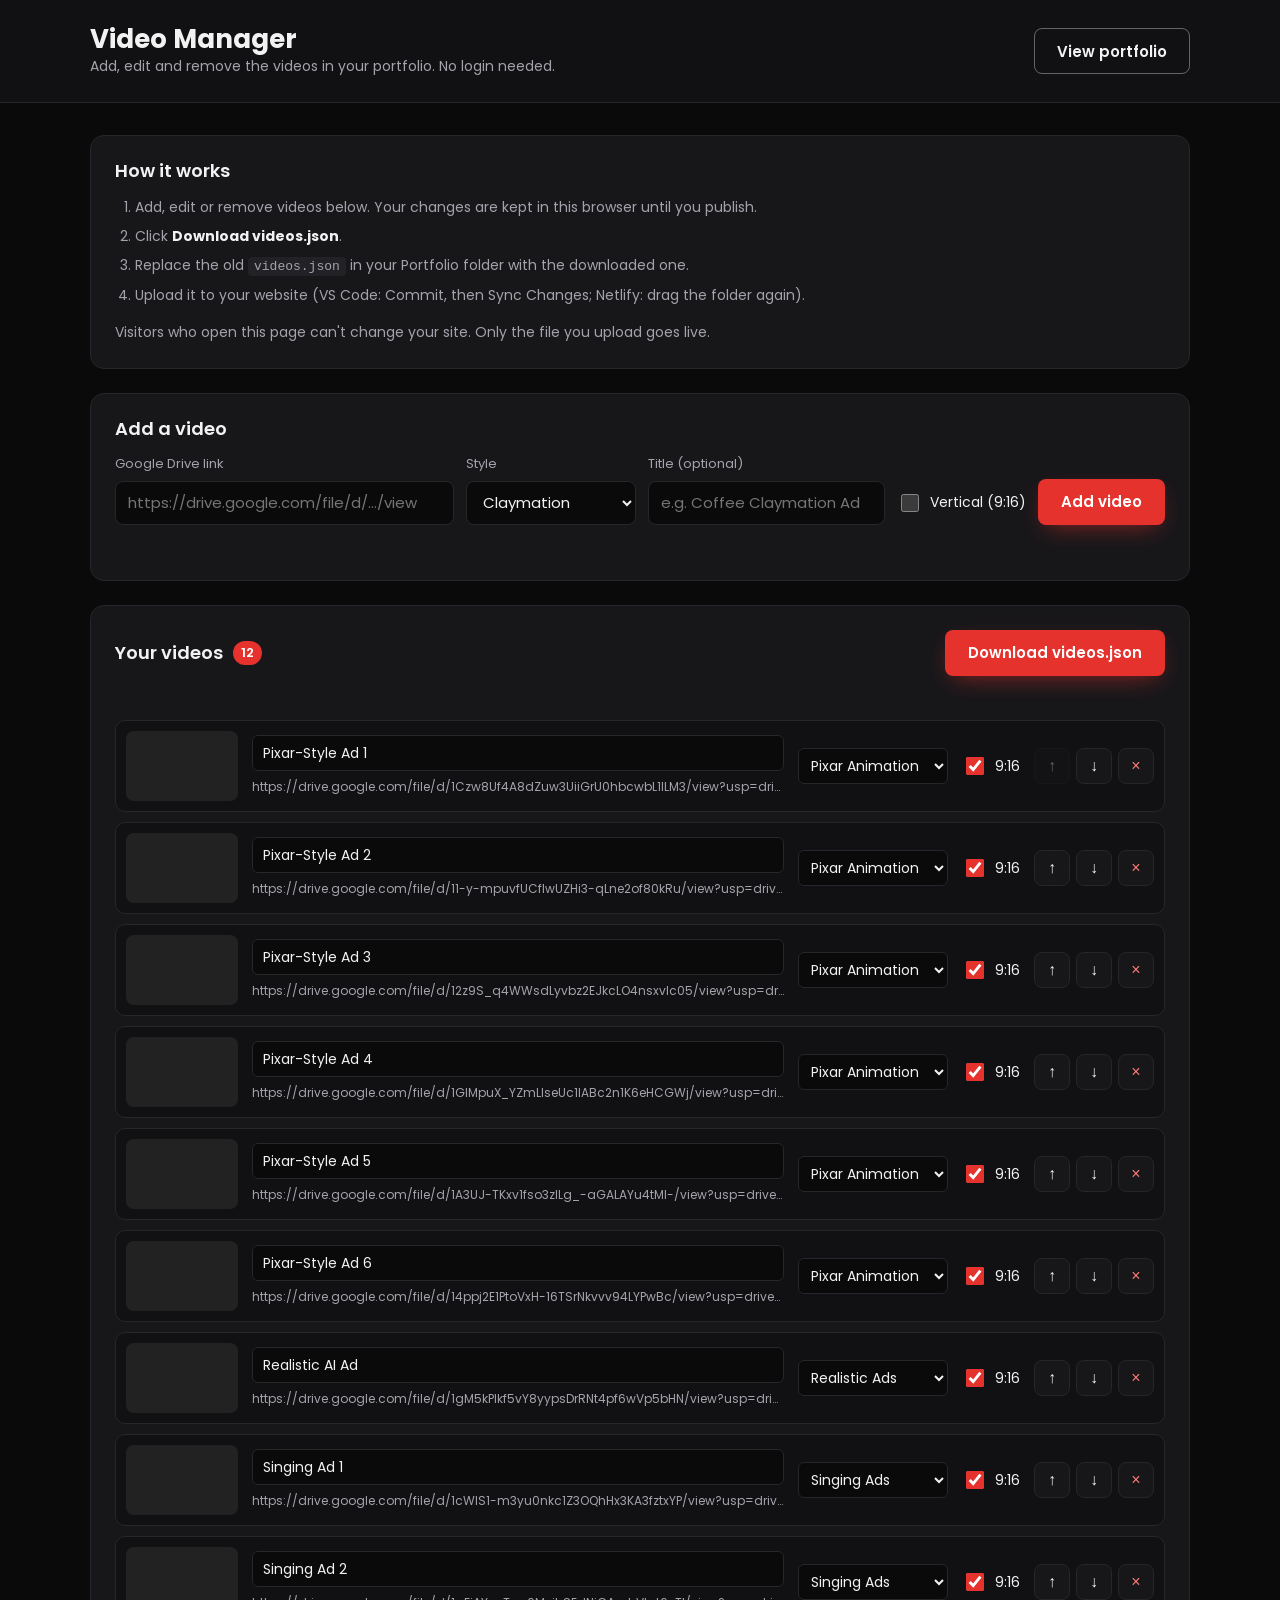
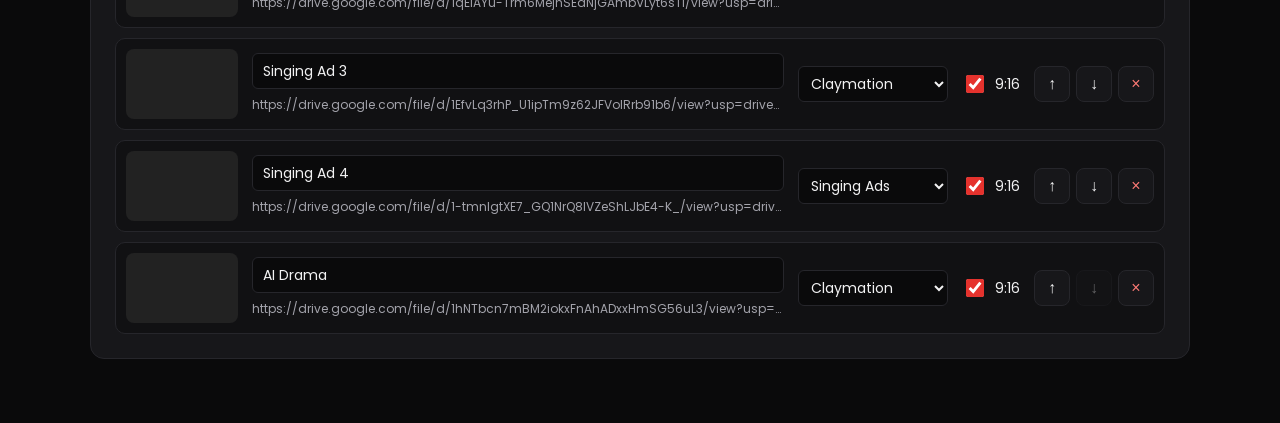
<file: admin.html>
<!doctype html>
<html lang="en">
<head>
<meta charset="utf-8">
<meta name="viewport" content="width=device-width, initial-scale=1">
<meta name="robots" content="noindex, nofollow">
<title>Video Manager · Outlast Creatives</title>
<link rel="preconnect" href="https://fonts.googleapis.com">
<link rel="preconnect" href="https://fonts.gstatic.com" crossorigin>
<link rel="stylesheet" href="https://fonts.googleapis.com/css2?family=Poppins:wght@400;500;600;700&display=swap">
<link rel="stylesheet" href="style.css">
<link rel="stylesheet" href="admin.css">
</head>
<body class="admin">

<header class="ad-top">
  <div class="wrap ad-top__in">
    <div>
      <h1>Video Manager</h1>
      <p class="ad-muted">Add, edit and remove the videos in your portfolio. No login needed.</p>
    </div>
    <a class="btn btn--ghost" href="index.html" target="_blank" rel="noopener">View portfolio</a>
  </div>
</header>

<main class="wrap ad-main">

  <section class="ad-panel ad-how">
    <h2>How it works</h2>
    <ol>
      <li>Add, edit or remove videos below. Your changes are kept in this browser until you publish.</li>
      <li>Click <b>Download videos.json</b>.</li>
      <li>Replace the old <code>videos.json</code> in your Portfolio folder with the downloaded one.</li>
      <li>Upload it to your website (VS Code: Commit, then Sync Changes; Netlify: drag the folder again).</li>
    </ol>
    <p class="ad-muted">Visitors who open this page can't change your site. Only the file you upload goes live.</p>
  </section>

  <section class="ad-panel">
    <h2>Add a video</h2>
    <form id="add-form" class="ad-form" novalidate>
      <label class="ad-field ad-wide">
        <span>Google Drive link</span>
        <input id="f-link" type="url" placeholder="https://drive.google.com/file/d/.../view" required>
      </label>
      <label class="ad-field">
        <span>Style</span>
        <select id="f-cat"></select>
      </label>
      <label class="ad-field">
        <span>Title (optional)</span>
        <input id="f-title" type="text" placeholder="e.g. Coffee Claymation Ad">
      </label>
      <label class="ad-check">
        <input id="f-vertical" type="checkbox"> Vertical (9:16)
      </label>
      <button class="btn btn--red" type="submit">Add video</button>
    </form>
    <p class="ad-status" id="add-status"></p>
  </section>

  <section class="ad-panel">
    <div class="ad-head">
      <h2>Your videos <span class="ad-count" id="count">0</span></h2>
      <div class="ad-row">
        <button class="btn btn--ghost" id="discard" type="button" hidden>Discard changes</button>
        <button class="btn btn--red" id="download" type="button">Download videos.json</button>
      </div>
    </div>
    <p class="ad-status" id="save-status"></p>
    <ul class="ad-list" id="list"></ul>
  </section>

</main>

<script src="admin.js"></script>
</body>
</html>
</file>
<file: style.css>
/* ===== Colors and fonts: change these to restyle the whole site ===== */
:root {
  --bg: #0a0a0b;
  --bg-2: #111113;
  --card: #17171a;
  --line: #26262b;
  --text: #f2f2f3;
  --muted: #a3a3ab;
  --red: #e5322d;
  --red-dark: #b8231f;
  --font: "Poppins", system-ui, -apple-system, "Segoe UI", sans-serif;
  color-scheme: dark;
}

* { box-sizing: border-box; }
html { scroll-behavior: smooth; }
body {
  margin: 0;
  background: var(--bg);
  color: var(--text);
  font-family: var(--font);
  font-size: 16px;
  line-height: 1.65;
  overflow-x: hidden;
}
img { max-width: 100%; display: block; }
a { color: inherit; }
h1, h2, h3 { margin: 0; line-height: 1.2; text-wrap: balance; }
p { margin: 0; }
::selection { background: var(--red); color: #fff; }
:focus-visible { outline: 2px solid var(--red); outline-offset: 3px; border-radius: 4px; }

.wrap {
  width: 100%;
  max-width: 1140px;
  margin: 0 auto;
  padding-left: max(20px, env(safe-area-inset-left, 0px));
  padding-right: max(20px, env(safe-area-inset-right, 0px));
}
.section { padding-block: 96px; }
.red { color: var(--red); }

/* ===== Buttons ===== */
.btn {
  display: inline-flex; align-items: center; gap: 10px;
  min-height: 46px; padding: 0 22px;
  border-radius: 8px;
  font: 600 15px/1 var(--font);
  text-decoration: none; cursor: pointer;
  border: 1.5px solid transparent;
  transition: background-color .18s ease, border-color .18s ease, transform .12s ease;
  white-space: nowrap;
}
.btn svg { width: 18px; height: 18px; fill: none; stroke: currentColor; stroke-width: 2; stroke-linecap: round; stroke-linejoin: round; }
.btn svg.play { fill: currentColor; stroke: none; }
.btn:active { transform: scale(.97); }
.btn--red { background: var(--red); color: #fff; box-shadow: 0 8px 24px -8px rgba(229,50,45,.6); }
.btn--red:hover { background: var(--red-dark); }
.btn--ghost { border-color: rgba(255,255,255,.35); color: var(--text); background: transparent; }
.btn--ghost:hover { border-color: var(--red); color: #fff; }

/* ===== Nav ===== */
.nav {
  position: fixed; top: 0; left: 0; right: 0; z-index: 50;
  transition: background-color .25s ease, box-shadow .25s ease;
}
.nav.is-solid { background: rgba(10,10,11,.9); backdrop-filter: blur(10px); box-shadow: 0 1px 0 var(--line); }
.nav__in { display: flex; align-items: center; justify-content: space-between; height: 72px; }
.logo { display: inline-flex; align-items: center; gap: 10px; text-decoration: none; color: var(--text); min-width: 0; }
.logo__img { width: 52px; height: 52px; border-radius: 50%; object-fit: cover; background: #fff; border: 2px solid var(--red); box-shadow: 0 0 0 4px rgba(229,50,45,.12); flex: none; }
.logo__text { font-weight: 700; font-size: 20px; letter-spacing: .01em; white-space: nowrap; }
@media (max-width: 400px) { .logo__img { width: 44px; height: 44px; } .logo__text { font-size: 17px; } }
.nav__links { display: flex; align-items: center; gap: 28px; }
.nav__links a:not(.btn) { text-decoration: none; font-size: 14px; font-weight: 500; color: var(--text); }
.nav__links a:not(.btn):hover { color: var(--red); }
.nav__cta { min-height: 40px; border-radius: 999px; border-color: var(--red); }
.nav__burger { display: none; background: none; border: 0; padding: 8px; cursor: pointer; }
.nav__burger span { display: block; width: 24px; height: 2px; margin: 5px 0; background: var(--text); transition: transform .2s ease, opacity .2s ease; }

/* ===== Hero ===== */
.hero {
  position: relative;
  min-height: 92vh;
  display: flex; align-items: center;
  padding-block: 120px 80px;
  overflow: hidden;
}
.hero__bg {
  position: absolute; inset: 0; z-index: 0;
  background:
    radial-gradient(40% 50% at 72% 45%, rgba(229,50,45,.28), transparent 70%),
    radial-gradient(30% 30% at 15% 10%, rgba(229,50,45,.18), transparent 70%),
    radial-gradient(25% 25% at 90% 5%, rgba(229,50,45,.15), transparent 70%),
    linear-gradient(180deg, #0f0f11 0%, var(--bg) 100%);
}
.hero__bg::after {         /* faint film-strip lines */
  content: ""; position: absolute; inset: 0;
  background: repeating-linear-gradient(90deg, rgba(255,255,255,.025) 0 1px, transparent 1px 120px);
  mask-image: linear-gradient(180deg, transparent, #000 30%, #000 70%, transparent);
}
.hero__in { position: relative; z-index: 1; display: grid; grid-template-columns: 1.1fr .9fr; gap: 48px; align-items: center; }
.hero__hello { font-size: clamp(20px, 2.4vw, 28px); font-weight: 500; margin-bottom: 6px; }
.hero__role { font-size: clamp(30px, 4.4vw, 52px); font-weight: 800; letter-spacing: -.01em; min-height: 1.2em; }
.caret { display: inline-block; width: 3px; height: .95em; margin-left: 4px; background: var(--text); vertical-align: -0.1em; animation: blink 1s steps(1) infinite; }
@keyframes blink { 50% { opacity: 0; } }
.hero__lede { margin-top: 18px; max-width: 46ch; color: var(--muted); font-size: 17px; }
.hero__btns { display: flex; flex-wrap: wrap; gap: 14px; margin-top: 32px; }

.hero__pic { position: relative; justify-self: center; width: min(400px, 80vw); aspect-ratio: 1; }
.ring {
  position: absolute; inset: 0;
  border-radius: 50%;
  border: 2px solid var(--red);
  box-shadow: 0 0 0 10px rgba(229,50,45,.06), 0 30px 80px -20px rgba(229,50,45,.45);
  overflow: hidden;
  background: radial-gradient(circle at 50% 35%, #2a1414, #0d0d0f 70%);
  display: grid; place-items: center;
}
.avatar {
  width: 100%; height: 100%;
  display: grid; place-items: center;
  object-fit: cover;
  font-size: clamp(56px, 9vw, 96px); font-weight: 800; letter-spacing: .02em;
  color: rgba(255,255,255,.14);
}
.badge {
  position: absolute; z-index: 2;
  width: 60px; height: 60px;
  display: grid; place-items: center;
  border-radius: 16px;
  background: #fff;
  box-shadow: 0 12px 28px -10px rgba(0,0,0,.9), 0 0 0 4px rgba(255,255,255,.06);
  animation: float 5s ease-in-out infinite;
  transition: transform .2s ease;
}
.badge img { width: 34px; height: 34px; object-fit: contain; }
/* shown only if a logo file is missing */
.badge.no-logo { width: auto; height: auto; padding: 8px 12px; border-radius: 999px; }
.badge.no-logo::after { content: attr(title); color: #111; font-weight: 600; font-size: 13px; }
/* positions around the circle */
.b1 { top: 2%;    left: 2%; }
.b2 { top: 4%;    right: -4%;  animation-delay: -1s; }
.b3 { top: 42%;   right: -12%; animation-delay: -2s; }
.b4 { bottom: 6%; right: -2%;  animation-delay: -3s; }
.b5 { bottom: -7%; left: 42%;  animation-delay: -0.5s; }
.b6 { bottom: 10%; left: -6%;  animation-delay: -1.5s; }
.b7 { top: 40%;   left: -12%;  animation-delay: -2.5s; }
@keyframes float { 50% { transform: translateY(-12px); } }

/* ===== Section heads ===== */
.head { text-align: center; margin-bottom: 48px; }
.head h2 { font-size: clamp(26px, 3.4vw, 38px); font-weight: 500; }
.head h2::after { content: ""; display: block; width: 64px; height: 2px; margin: 16px auto 0; background: var(--red); }
.kicker { color: var(--red); font-size: 20px; font-weight: 700; margin-bottom: 4px; }

/* ===== About ===== */
.about { background: var(--bg-2); }
.about__in { display: grid; grid-template-columns: .85fr 1.15fr; gap: 56px; align-items: center; }
.about__pic {
  aspect-ratio: 4 / 5; border-radius: 16px; overflow: hidden;
  background: radial-gradient(circle at 50% 30%, #3a1616, #121214 70%);
  box-shadow: 0 30px 60px -30px rgba(229,50,45,.5);
}
.avatar--square { font-size: 96px; }
.avatar--photo { display: block; width: 100%; height: 100%; object-fit: cover; object-position: center top; max-width: none; }
.about__pic { position: relative; }
.about__text p { color: var(--muted); margin-top: 14px; }
.about__text .kicker { font-size: 22px; }
.sub { font-size: 17px; font-weight: 600; margin-top: 28px; }
.chips { list-style: none; padding: 0; margin: 14px 0 0; display: flex; flex-wrap: wrap; gap: 10px; }
.chips li { background: rgba(229,50,45,.14); color: #ff8f8b; border: 1px solid rgba(229,50,45,.4); padding: 6px 14px; border-radius: 999px; font-size: 13px; font-weight: 500; }

/* ===== Services ===== */
.cards { display: grid; grid-template-columns: repeat(4, minmax(0, 1fr)); gap: 20px; }
.card {
  background: var(--card); border: 1px solid var(--line); border-radius: 14px;
  padding: 26px 22px;
  transition: transform .2s ease, border-color .2s ease;
}
.card:hover { transform: translateY(-4px); border-color: rgba(229,50,45,.6); }
.card__ic { width: 44px; height: 44px; border-radius: 10px; background: #fff; display: grid; place-items: center; margin-bottom: 18px; }
.card__ic svg { width: 24px; height: 24px; fill: none; stroke: var(--red); stroke-width: 2; stroke-linecap: round; stroke-linejoin: round; }
.card h3 { font-size: 17px; font-weight: 600; margin-bottom: 8px; }
.card p { color: var(--muted); font-size: 14px; }

/* ===== Portfolio ===== */
.filters { display: flex; flex-wrap: wrap; justify-content: center; gap: 10px; margin-bottom: 32px; }
.filter {
  background: transparent; color: var(--text);
  border: 1px solid var(--line); border-radius: 999px;
  padding: 8px 18px; font: 500 14px var(--font); cursor: pointer;
  transition: background-color .18s ease, border-color .18s ease;
}
.filter:hover { border-color: var(--red); }
.filter.is-on { background: var(--red); border-color: var(--red); color: #fff; }
.grid { display: grid; grid-template-columns: repeat(4, minmax(0, 1fr)); gap: 22px; }
#portfolio { position: relative; overflow: hidden; }
#portfolio::before {                 /* soft red light behind the grid */
  content: ""; position: absolute; inset: 20% -10% auto; height: 60%;
  background: radial-gradient(50% 50% at 50% 50%, rgba(229,50,45,.12), transparent 70%);
  pointer-events: none;
}
#portfolio .wrap { position: relative; }

/* card */
.work {
  position: relative; display: block; text-decoration: none; color: #fff;
  border-radius: 16px; overflow: hidden; isolation: isolate;
  background: #111; border: 1px solid var(--line);
  box-shadow: 0 18px 40px -24px rgba(0,0,0,.9);
  transition: transform .35s cubic-bezier(.23,1,.32,1), box-shadow .35s ease, border-color .35s ease;
  animation: cardIn .6s cubic-bezier(.23,1,.32,1) both;
  animation-delay: calc(var(--n, 0) * 60ms);
}
.work.is-hidden { display: none; }
@keyframes cardIn { from { opacity: 0; transform: translateY(18px) scale(.97); } }
.thumb {
  position: relative; display: block; aspect-ratio: 9 / 16; width: 100%;
  object-fit: cover; transition: transform .6s cubic-bezier(.23,1,.32,1), filter .4s ease;
}
/* hover video sits on top of the thumbnail */
.work__vid {
  position: absolute; inset: 0; width: 100%; height: 100%; object-fit: cover;
  opacity: 0; transition: opacity .35s ease; z-index: 1; background: #000;
}
.work.is-playing .work__vid { opacity: 1; }
/* dark fade at the bottom so the label reads */
.work::after {
  content: ""; position: absolute; inset: 0; z-index: 2; pointer-events: none;
  background: linear-gradient(180deg, rgba(0,0,0,.35) 0%, transparent 22%, transparent 55%, rgba(0,0,0,.85) 100%);
  transition: opacity .35s ease;
}
.work__tag {
  position: absolute; left: 12px; top: 12px; z-index: 3;
  padding: 5px 11px; border-radius: 999px;
  background: rgba(10,10,11,.6); backdrop-filter: blur(6px);
  border: 1px solid rgba(255,255,255,.18);
  font-size: 12px; font-weight: 600; letter-spacing: .02em;
}
.work__play {
  position: absolute; left: 50%; top: 50%; z-index: 3;
  width: 58px; height: 58px; margin: -29px 0 0 -29px; border-radius: 50%;
  background: var(--red) url("data:image/svg+xml,%3Csvg xmlns='http://www.w3.org/2000/svg' viewBox='0 0 24 24'%3E%3Cpath d='M9 6v12l9-6z' fill='white'/%3E%3C/svg%3E") center / 26px no-repeat;
  box-shadow: 0 0 0 8px rgba(229,50,45,.22);
  transform: scale(.85); opacity: .9;
  transition: transform .3s cubic-bezier(.23,1,.32,1), opacity .3s ease;
}
@media (hover: hover) and (pointer: fine) {
  .work:hover { transform: translateY(-8px); border-color: rgba(229,50,45,.7); box-shadow: 0 26px 50px -22px rgba(229,50,45,.55); }
  .work:hover .thumb { transform: scale(1.07); }
  .work:hover .work__play { transform: scale(1); opacity: 1; }
}
.work:focus-visible { outline: 2px solid var(--red); outline-offset: 3px; }
/* while the preview plays, the play button only shows on hover */
.work.is-playing .work__play { opacity: 0; transform: scale(.7); }
.work.is-playing:hover .work__play, .work.is-playing:focus-visible .work__play { opacity: 1; transform: scale(1); }
.t1 { background: linear-gradient(135deg, #2a1420, #a4475e 55%, #f2c19c); }
.t2 { background: linear-gradient(135deg, #121a2b, #3b5aa0 55%, #b9c9ee); }
.t3 { background: linear-gradient(135deg, #1c1a12, #7d6f2c 55%, #eadf9e); }
.t4 { background: linear-gradient(135deg, #24170e, #9a5a2c 55%, #efd2ad); }
.t5 { background: linear-gradient(135deg, #0f1f1b, #2f7a68 55%, #b8e2cf); }
.t6 { background: linear-gradient(135deg, #1d2410, #6d8a2e 55%, #e3efa8); }
@media (prefers-reduced-motion: reduce) {
  .work, .thumb, .work__play { animation: none; transition: none; }
}

/* ===== Clients ===== */
#clients { background: var(--bg-2); }
.stats { display: grid; grid-template-columns: repeat(4, minmax(0, 1fr)); gap: 20px; }
.stat { background: var(--card); border: 1px solid var(--line); border-radius: 14px; padding: 28px 16px; text-align: center; }
.stat b { display: block; font-size: clamp(28px, 3.4vw, 40px); font-weight: 800; color: var(--red); font-variant-numeric: tabular-nums; }
.stat span { color: var(--muted); font-size: 14px; }
.quotes { display: grid; grid-template-columns: 1fr 1fr; gap: 20px; margin-top: 40px; }
.quote { margin: 0; background: var(--card); border: 1px solid var(--line); border-left: 1px solid var(--red); border-radius: 14px; padding: 26px; }
.quote blockquote { margin: 0 0 14px; font-size: 16px; }
.quote figcaption { color: var(--muted); font-size: 14px; }
.quote figcaption b { color: var(--text); }

/* ===== Contact ===== */
.contact__in { text-align: center; max-width: 720px; }
.contact h2 { font-size: clamp(28px, 4vw, 44px); font-weight: 700; }
.contact__lede { color: var(--muted); margin: 14px auto 0; max-width: 48ch; }
.mail { display: flex; flex-wrap: wrap; justify-content: center; gap: 12px; margin-top: 28px; }
.mail code {
  font-family: ui-monospace, Consolas, monospace; font-size: 17px;
  padding: 11px 18px; border: 1px dashed var(--line); border-radius: 8px;
  background: var(--card); user-select: all; word-break: break-all;
}
.socials { display: flex; flex-wrap: wrap; justify-content: center; gap: 24px; margin-top: 26px; }
.socials a { color: var(--muted); text-underline-offset: 4px; }
.socials a:hover { color: var(--red); }
.foot { border-top: 1px solid var(--line); padding-block: 24px; color: var(--muted); font-size: 13px; text-align: center; }

/* ===== Scroll reveal ===== */
.reveal { opacity: 0; transform: translateY(18px); transition: opacity .6s ease, transform .6s cubic-bezier(.23,1,.32,1); }
.reveal.is-in { opacity: 1; transform: none; }

/* ===== Tablet ===== */
@media (max-width: 960px) {
  .cards { grid-template-columns: repeat(2, minmax(0, 1fr)); }
  .grid { grid-template-columns: repeat(3, minmax(0, 1fr)); }
  .stats { grid-template-columns: repeat(2, minmax(0, 1fr)); }
}

/* ===== Phone ===== */
@media (max-width: 760px) {
  .section { padding-block: 72px; }
  .nav { background: rgba(10,10,11,.92); }
  .nav__burger { display: block; }
  .nav__links {
    position: absolute; top: 72px; left: 0; right: 0;
    flex-direction: column; align-items: flex-start; gap: 0;
    background: var(--bg-2); border-bottom: 1px solid var(--line);
    padding: 8px max(20px, env(safe-area-inset-left, 0px)) 20px;
    display: none;
  }
  .nav__links.is-open { display: flex; }
  .nav__links a:not(.btn) { padding: 12px 0; width: 100%; font-size: 16px; }
  .nav__cta { margin-top: 10px; }
  .hero { min-height: auto; padding-top: 110px; }
  .hero__in { grid-template-columns: 1fr; text-align: left; }
  .hero__pic { order: -1; width: min(280px, 72vw); }
  .badge { width: 46px; height: 46px; border-radius: 12px; }
  .badge img { width: 26px; height: 26px; }
  .b3 { right: -8%; } .b7 { left: -8%; }
  .about__in { grid-template-columns: 1fr; gap: 32px; }
  .about__pic { max-width: 320px; }
  .quotes { grid-template-columns: 1fr; }
}
@media (max-width: 520px) {
  .cards { grid-template-columns: 1fr; }
  .grid { grid-template-columns: repeat(2, minmax(0, 1fr)); gap: 12px; }
}

/* ===== Reduced motion ===== */
@media (prefers-reduced-motion: reduce) {
  html { scroll-behavior: auto; }
  .badge, .caret { animation: none; }
  .reveal { opacity: 1; transform: none; transition: none; }
  .btn, .card, .thumb, .filter { transition: none; }
}

/* ===== Video thumbnails and player ===== */
video.thumb, img.thumb { object-fit: cover; background: #111; }
.thumb--yt { background-size: cover !important; background-position: center !important; }
.player {
  position: fixed; inset: 0; z-index: 100;
  display: grid; place-items: center;
  padding: 56px max(16px, env(safe-area-inset-right, 0px)) 24px max(16px, env(safe-area-inset-left, 0px));
  background: rgba(5,5,6,.88); backdrop-filter: blur(6px);
}
.player[hidden] { display: none; }
.player__box {
  width: min(100%, 1000px); aspect-ratio: 16 / 9;
  max-height: calc(100vh - 100px);
  background: #000; border-radius: 12px; overflow: hidden;
  box-shadow: 0 30px 80px -20px rgba(229,50,45,.45);
}
.player__box.is-tall { width: auto; height: calc(100vh - 100px); aspect-ratio: 9 / 16; max-width: 100%; }
.player__box video, .player__box iframe { width: 100%; height: 100%; border: 0; display: block; background: #000; }
.player__close {
  position: absolute; top: 12px; right: max(16px, env(safe-area-inset-right, 0px));
  width: 44px; height: 44px; border-radius: 50%;
  border: 1px solid var(--line); background: var(--card); color: var(--text);
  font-size: 28px; line-height: 1; cursor: pointer;
}
.player__close:hover { background: var(--red); border-color: var(--red); }

.more { text-align: center; margin-top: 40px; }
</file>
<file: admin.css>
/* Video Manager (admin.html). Uses the colours from style.css. */
[hidden] { display: none !important; }
body.admin { background: var(--bg); }
.ad-top { border-bottom: 1px solid var(--line); background: var(--bg-2); }
.ad-top__in { display: flex; align-items: center; justify-content: space-between; gap: 16px; padding-block: 24px; flex-wrap: wrap; }
.ad-top h1 { font-size: 26px; font-weight: 700; }
.ad-muted { color: var(--muted); font-size: 14px; }
.ad-main { display: grid; gap: 24px; padding-block: 32px 64px; }
.ad-panel { background: var(--card); border: 1px solid var(--line); border-radius: 14px; padding: 24px; display: grid; gap: 14px; }
.ad-panel > *, .ad-list > *, .ad-item > * { min-width: 0; }
.ad-panel h2 { font-size: 18px; font-weight: 600; }
.ad-panel code { background: #222226; padding: 2px 6px; border-radius: 4px; font-size: 13px; }
.ad-how ol { margin: 0; padding-left: 20px; display: grid; gap: 6px; color: var(--muted); font-size: 14px; }
.ad-how b { color: var(--text); }
.ad-row { display: flex; flex-wrap: wrap; gap: 12px; align-items: flex-end; }
.ad-field { display: grid; gap: 6px; font-size: 13px; color: var(--muted); min-width: 0; }
.ad-field input, .ad-field select {
  min-height: 44px; padding: 0 12px; width: 100%;
  background: var(--bg); color: var(--text);
  border: 1px solid var(--line); border-radius: 8px; font: 15px var(--font);
}
.ad-field input:focus, .ad-field select:focus { outline: 2px solid var(--red); outline-offset: 1px; border-color: transparent; }
.ad-form { display: grid; grid-template-columns: 2fr 1fr 1.4fr auto auto; gap: 12px; align-items: end; }
.ad-check { display: flex; align-items: center; gap: 8px; min-height: 44px; font-size: 14px; white-space: nowrap; cursor: pointer; }
.ad-check input { width: 18px; height: 18px; accent-color: var(--red); }
.ad-status { font-size: 14px; color: var(--muted); min-height: 1.2em; }
.ad-status.is-ok { color: #5fd38d; }
.ad-status.is-err { color: #ff7b76; }
.ad-head { display: flex; justify-content: space-between; align-items: center; gap: 12px; flex-wrap: wrap; }
.ad-count { display: inline-grid; place-items: center; min-width: 28px; height: 24px; padding: 0 8px; border-radius: 999px; background: var(--red); color: #fff; font-size: 13px; margin-left: 6px; vertical-align: 2px; }
.ad-dirty { box-shadow: 0 0 0 3px rgba(229,50,45,.35); }

.ad-list { list-style: none; margin: 0; padding: 0; display: grid; gap: 10px; }
.ad-item {
  display: grid; grid-template-columns: 112px minmax(0, 1fr) 150px auto auto; gap: 14px; align-items: center;
  padding: 10px; border: 1px solid var(--line); border-radius: 10px; background: var(--bg-2);
}
.ad-thumb { width: 112px; aspect-ratio: 16 / 10; border-radius: 8px; background: #222 center / cover no-repeat; display: block; }
.ad-info { display: grid; gap: 6px; }
.ad-info input { width: 100%; min-width: 0; min-height: 36px; padding: 0 10px; background: var(--bg); color: var(--text); border: 1px solid var(--line); border-radius: 6px; font: 14px var(--font); }
.ad-link { font-size: 12px; color: var(--muted); overflow: hidden; text-overflow: ellipsis; white-space: nowrap; }
.ad-item select { width: 100%; min-height: 36px; padding: 0 8px; background: var(--bg); color: var(--text); border: 1px solid var(--line); border-radius: 6px; font: 14px var(--font); }
.ad-btns { display: flex; gap: 6px; }
.ad-icon { width: 36px; height: 36px; border-radius: 8px; border: 1px solid var(--line); background: var(--card); color: var(--text); cursor: pointer; font-size: 16px; line-height: 1; }
.ad-icon:hover { border-color: var(--red); }
.ad-icon:disabled { opacity: .35; cursor: default; }
.ad-del { color: #ff7b76; }
.ad-del:hover { background: var(--red); color: #fff; }
.ad-empty { color: var(--muted); font-size: 14px; padding: 18px; text-align: center; border: 1px dashed var(--line); border-radius: 10px; }

@media (max-width: 860px) {
  .ad-form { grid-template-columns: 1fr 1fr; }
  .ad-wide { grid-column: 1 / -1; }
  .ad-item { grid-template-columns: 96px minmax(0, 1fr); }
  .ad-thumb { width: 96px; }
  .ad-item select, .ad-item .ad-check, .ad-item .ad-btns { grid-column: 2; }
}
@media (max-width: 520px) { .ad-form { grid-template-columns: 1fr; } }
</file>
